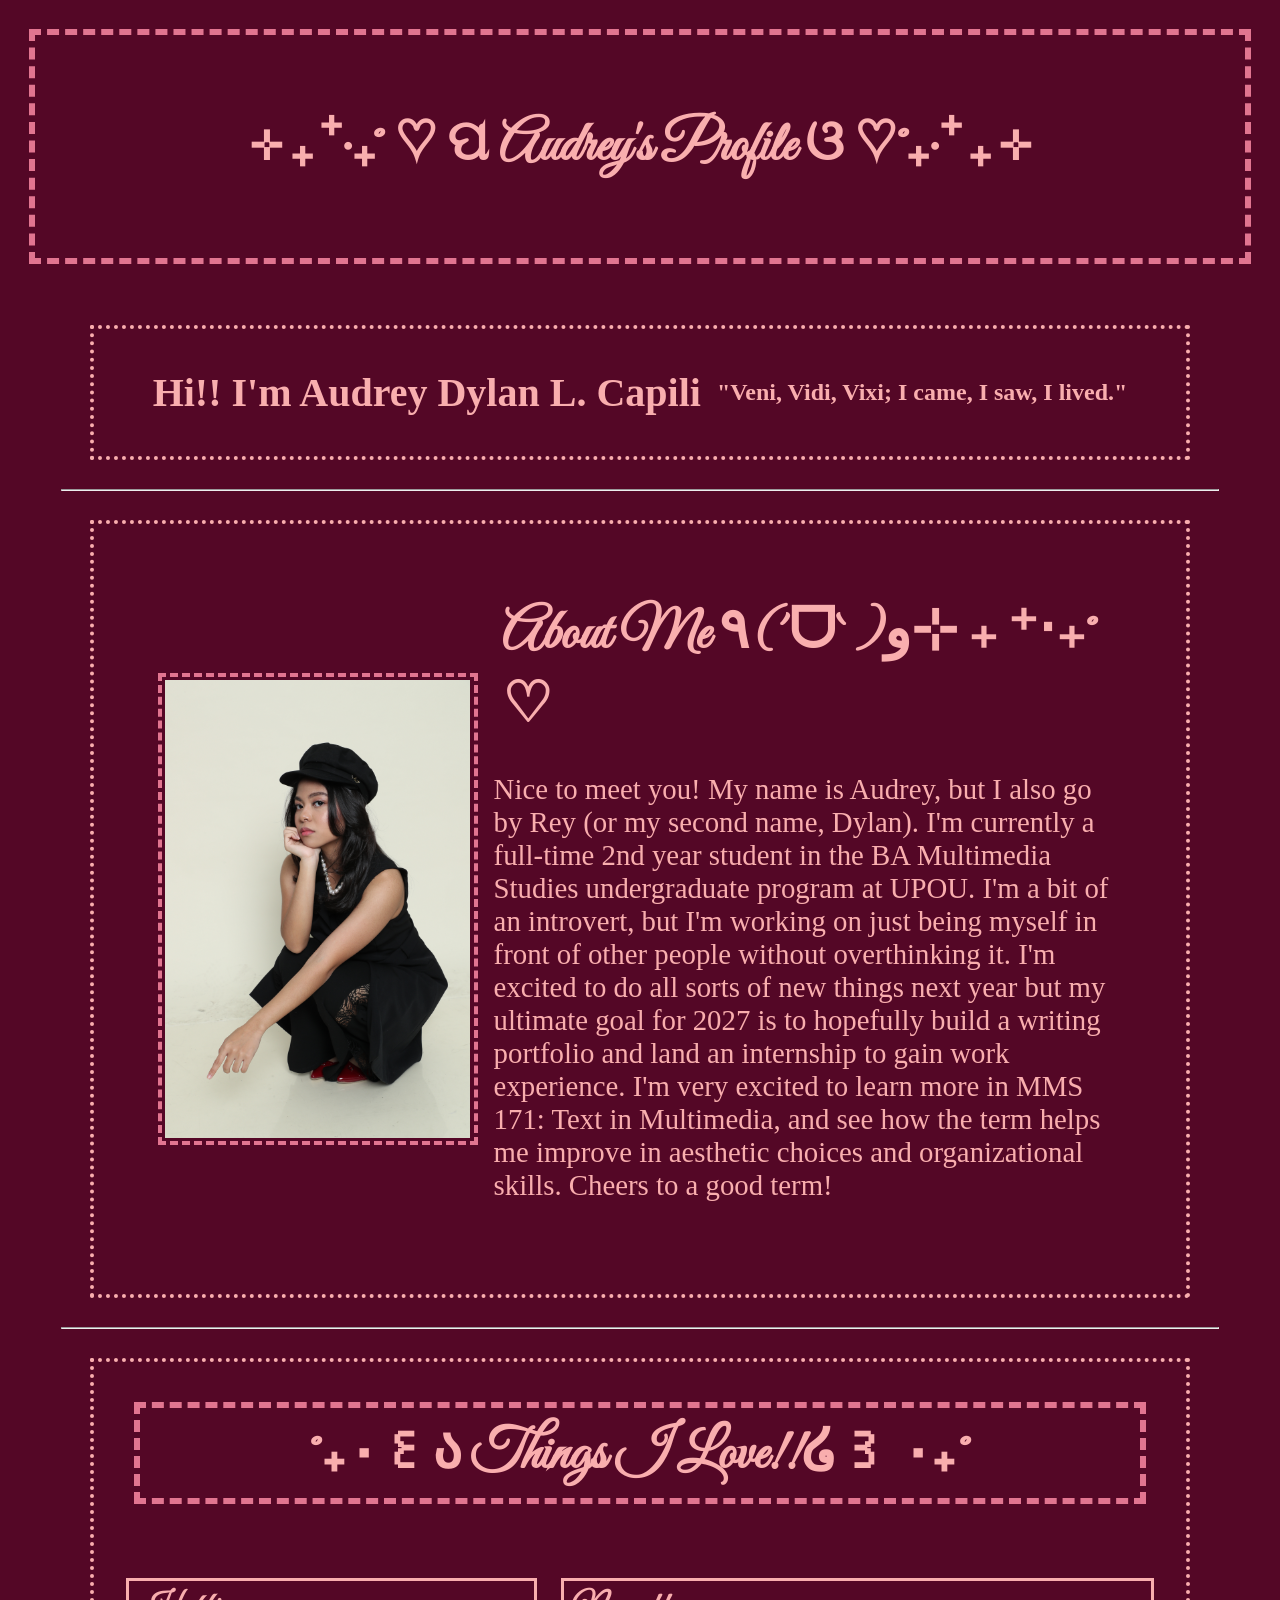
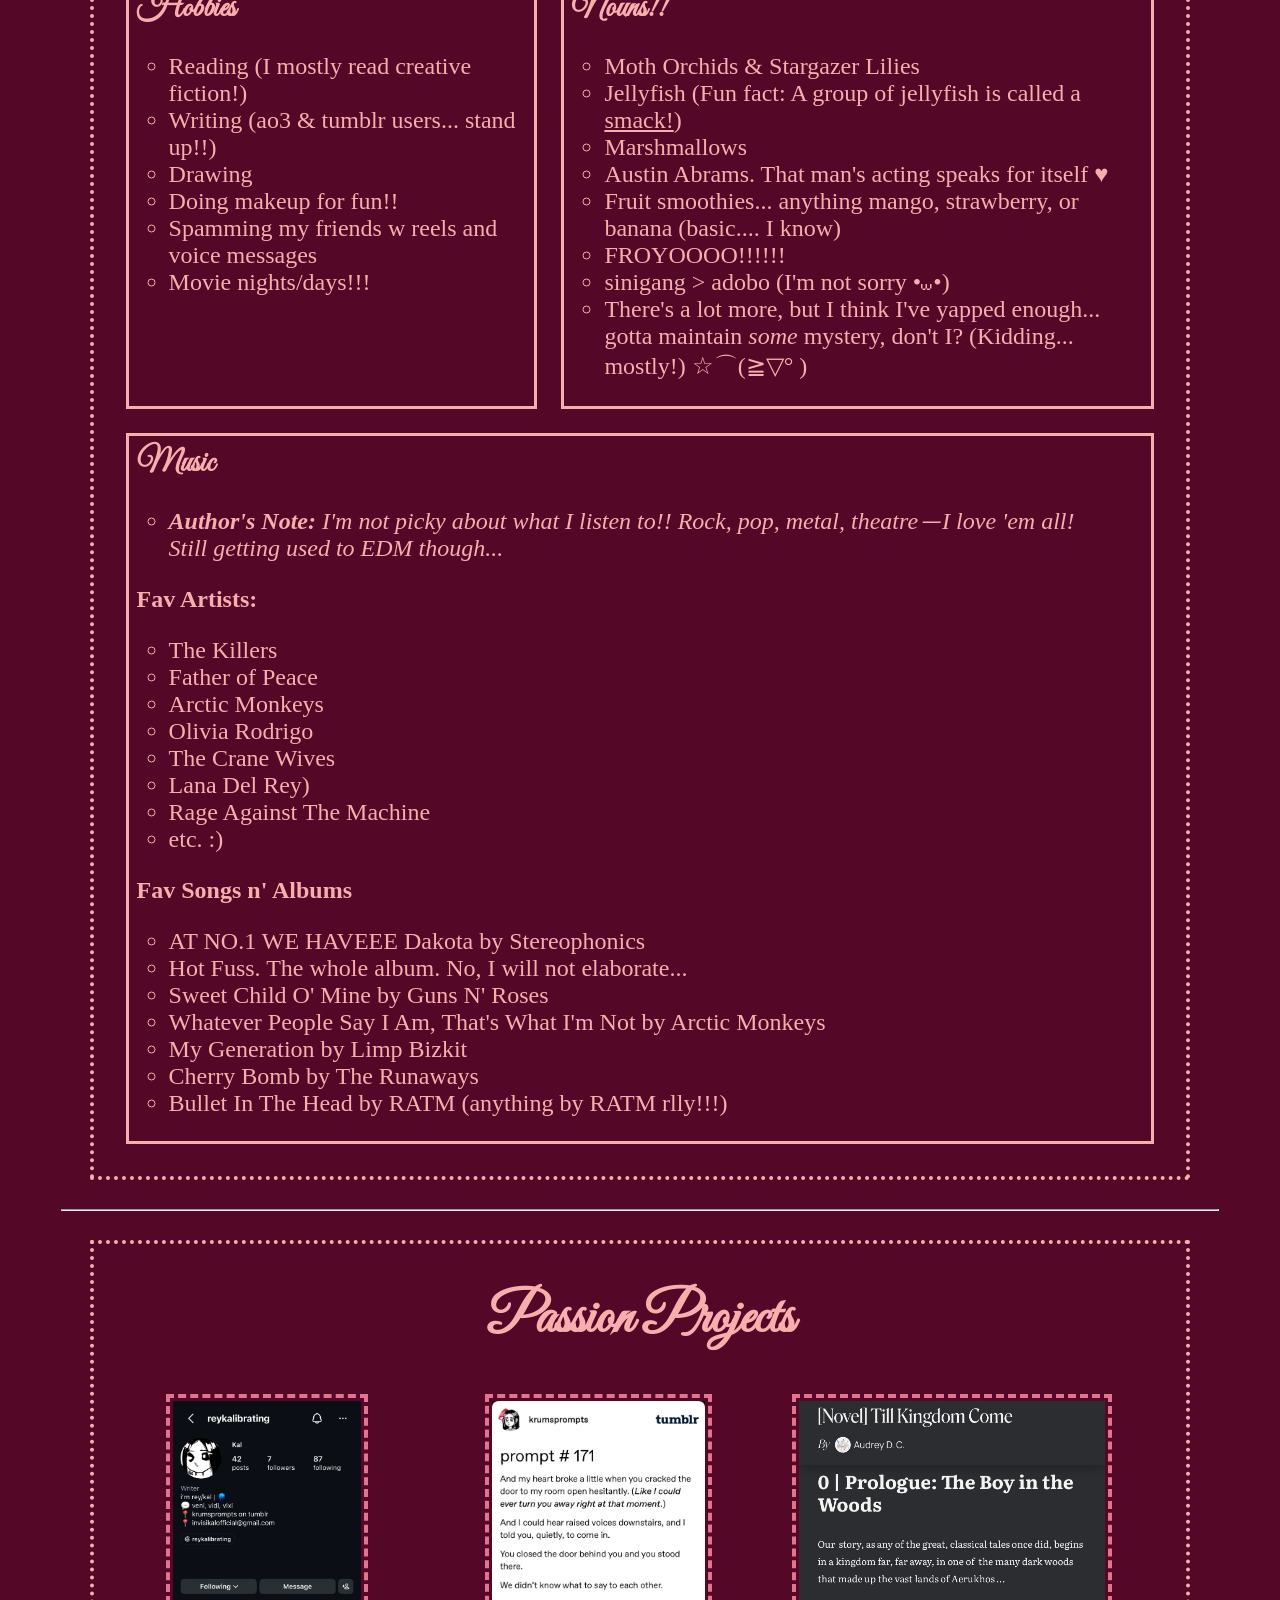
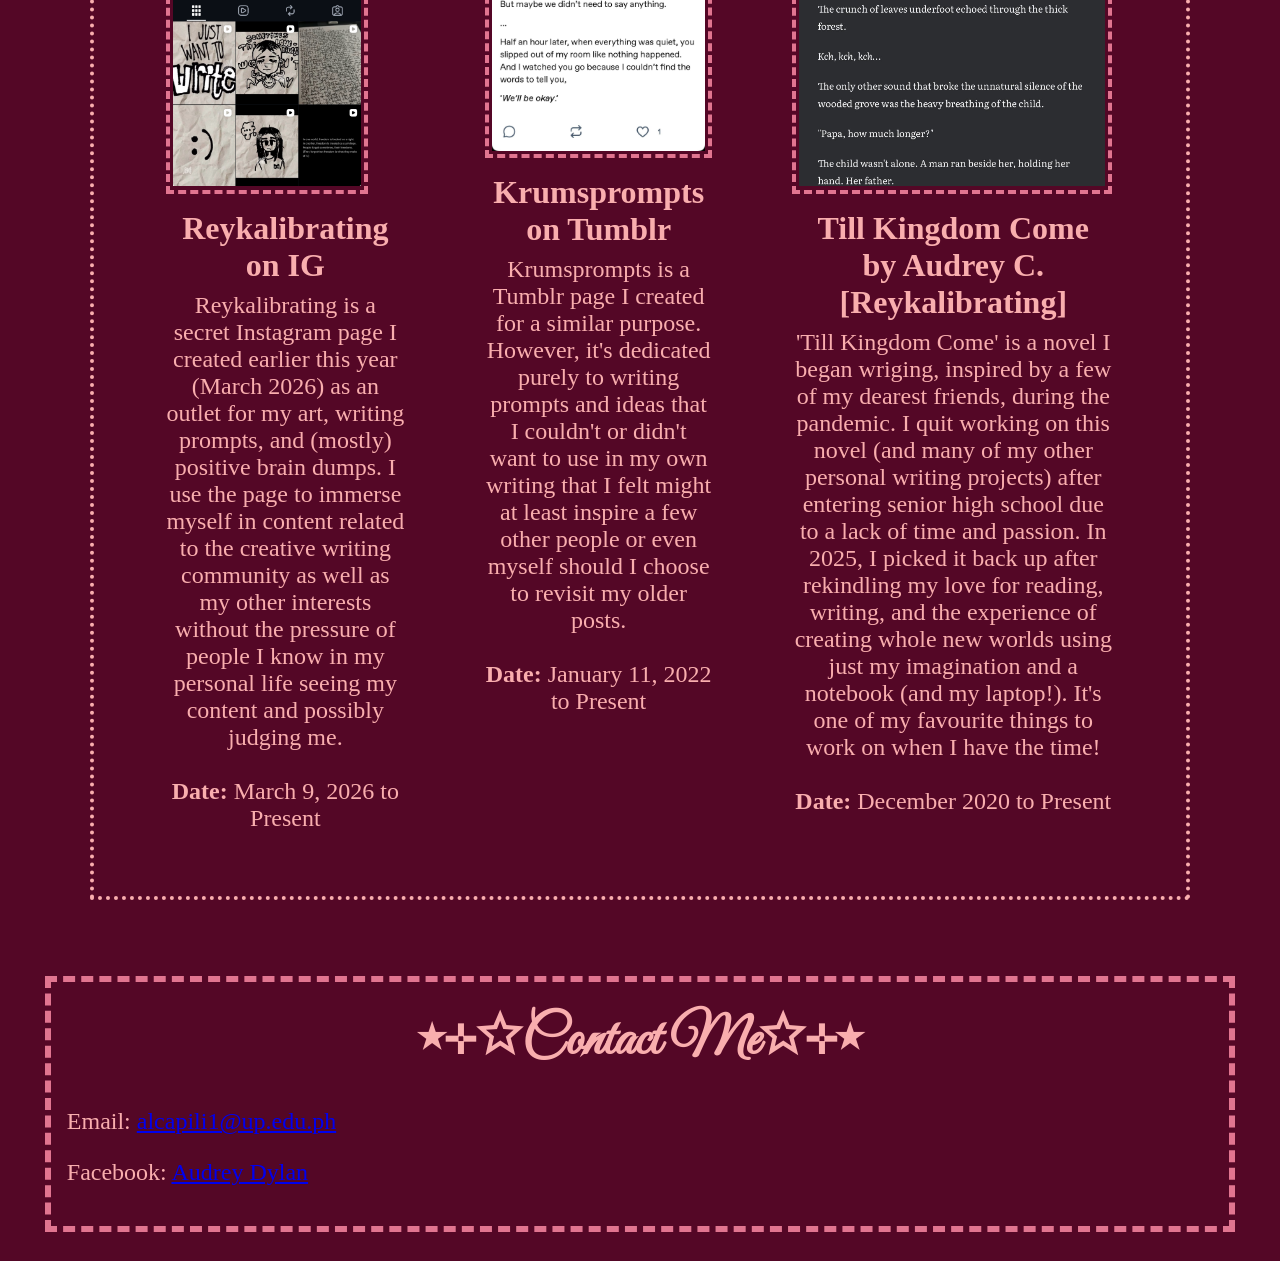
<file: index.html>
<!DOCTYPE html>
<html lang="en">
	<head>
	<title>audrey's-profile</title>
	<link rel="stylesheet" href="style.css">
	<link href="https://fonts.googleapis.com/css2?family=Great+Vibes&display=swap" rel="stylesheet">
	</head>

	<body>
		<header>
			<div class="title">
				<h1>⊹ ₊  ⁺‧₊˚ ♡ ପ Audrey's Profile ଓ ♡˚₊‧⁺ ₊ ⊹</h1>
			</div>
		</header>
	<main>
		<section>
			<div class="intro">
				<h2 style="font-size:40px;">Hi!! I'm Audrey Dylan L. Capili</h2>
				<h3 style="font-size:24px;">"Veni, Vidi, Vixi; I came, I saw, I lived."</h3>
			</div>
		</section>
		<hr>

		<section>
			<div class="wholebio">
					<img src="images/bioimg.png" alt="Picture of the Author" class="profileimg">
				<div class="aboutme">
					<h1>About Me ٩(ˊᗜˋ )و⊹ ₊  ⁺‧₊˚ ♡ </h1>
					<p>Nice to meet you! My name is Audrey, but I also go by Rey (or my second name, Dylan). I'm currently a full-time 2nd year student in the BA Multimedia Studies undergraduate program at UPOU. I'm a bit of an introvert, but I'm working on just being myself in front of other people without overthinking it. I'm excited to do all sorts of new things next year but my ultimate goal for 2027 is to hopefully build a writing portfolio and land an internship to gain work experience. I'm very excited to learn more in MMS 171: Text in Multimedia, and see how the term helps me improve in aesthetic choices and organizational skills. Cheers to a good term!</p>
				</div>
			</div>
			</section>
			<hr>

			<section>
			<div class="interestsheader">
				<h1>˚₊‧꒰ა Things I Love!!໒꒱ ‧₊˚</h1>
			</div>
			<br><br>
			<div class="interests">	
				<div class="toprow">
					<div class="hobbies">
						<div class="subheading">
							<h2>Hobbies</h2>
						</div>
							<ul style="list-style-type:circle;">
								<li>Reading (I mostly read creative fiction!)</li>
								<li>Writing (ao3 & tumblr users... stand up!!)</li>
								<li>Drawing</li>
								<li>Doing makeup for fun!!</li>
								<li>Spamming my friends w reels and voice messages</li>
								<li>Movie nights/days!!!</li>
							</ul>
					</div>
					<div class="nouns">
						<div class="subheading">
							<h2>Nouns!!</h2>
						</div>
							<ul style="list-style-type:circle;">
								<li>Moth Orchids & Stargazer Lilies</li>
								<li>Jellyfish (Fun fact: A group of jellyfish is called a <u>smack!</u>)</li>
								<li>Marshmallows</li>
								<li>Austin Abrams. That man's acting speaks for itself ♥</li>
								<li>Fruit smoothies... anything mango, strawberry, or banana (basic.... I know)
								<li>FROYOOOO!!!!!!</li>
								<li>sinigang > adobo (I'm not sorry •⩊•) </li>
								<li>There's a lot more, but I think I've yapped enough...
								<br>gotta maintain <i>some</i> mystery, don't I? (Kidding... mostly!) ☆⌒(≧▽​° )</li>
							</ul>
					</div>
				</div>
					<div class="music">
						<div class="subheading">
							<h2>Music</h2>
						</div>
							<ul style="list-style-type:circle;">
								<li><i><b>Author's Note:</b> I'm not picky about what I listen to!! Rock, pop, metal, theatre⸺I love 'em all!
								<br>Still getting used to EDM though...</i></li>
							</ul>
						<div class="categories">
							<h3>Fav Artists:</h3>
						</div>
							<ul style="list-style-type:circle;">
								<li>The Killers</li>
								<li>Father of Peace</li>
								<li>Arctic Monkeys</li>
								<li>Olivia Rodrigo</li>
								<li>The Crane Wives</li>
								<li>Lana Del Rey)</li>
								<li>Rage Against The Machine</li>
								<li>etc. :) </li>
							</ul>
						<div class="categories">
							<h3>Fav Songs n' Albums</h3>
						</div>
							<ul style="list-style-type:circle;">
								<li> AT NO.1 WE HAVEEE Dakota by Stereophonics</li>
								<li>Hot Fuss. The whole album. No, I will not elaborate...</li>
								<li>Sweet Child O' Mine by Guns N' Roses</li>
								<li>Whatever People Say I Am, That's What I'm Not by Arctic Monkeys</li>
								<li>My Generation by Limp Bizkit</li>
								<li>Cherry Bomb by The Runaways</li>
								<li>Bullet In The Head by RATM (anything by RATM rlly!!!)</li>
							</ul>
						</div>
				</div>
			</section>
			<hr>

			<section>
			<div class="passionprojheader">
				<h1>Passion Projects</h1>
			</div>
				<div class="passionprojects">
					<figure>
						<img src="images/passionproj1.png" alt="Screenshot of the Author's Instagram page" class="igpage">
						<div class="captiontitle">
							<h2>Reykalibrating on IG</h2>
						</div>
						<figcaption>Reykalibrating is a secret Instagram page I created earlier this year (March 2026) as an outlet for my art, writing prompts, and (mostly) positive brain dumps. I use the page to immerse myself in content related to the creative writing community as well as my other interests without the pressure of people I know in my personal life seeing my content and possibly judging me.
						<br><br><b>Date:</b> March 9, 2026 to Present</figcaption>
					</figure>
					<figure>
						<img src="images/krumsprompts.jpg" alt="Prompt # 171 on the Author's Tumblr" class="tumblr">
						<div class="captiontitle">
							<h2>Krumsprompts on Tumblr</h2>
						</div>
						<figcaption>Krumsprompts is a Tumblr page I created for a similar purpose. However, it's dedicated purely to writing prompts and ideas that I couldn't or didn't want to use in my own writing that I felt might at least inspire a few other people or even myself should I choose to revisit my older posts.
						<br><br><b>Date:</b> January 11, 2022 to Present</figcaption>
					</figure>
					<figure>
					<img src="images/noveltkc.jpg" alt="Snippet of the prologue, titled 'The Boy in the Woods', to the Author's novel, Till Kingdom Come" class="novel">
						<div class="captiontitle">
							<h2>Till Kingdom Come by Audrey C. [Reykalibrating]</h2>
						</div>
						<figcaption>'Till Kingdom Come' is a novel I began wriging, inspired by a few of my dearest friends, during the pandemic. I quit working on this novel (and many of my other personal writing projects) after entering senior high school due to a lack of time and passion. In 2025, I picked it back up after rekindling my love for reading, writing, and the experience of creating whole new worlds using just my imagination and a notebook (and my laptop!). It's one of my favourite things to work on when I have the time!
						<br><br><b>Date:</b> December 2020 to Present</figcaption>
					</figure>
				</div>
			</section>
	</main>
		<footer>
		<div class="contact">
			<h1>⭒⊹☆Contact Me☆⊹⭒</h1>
		</div>
			<p>Email: <a href="mailto:alcapili1@up.edu.ph">alcapili1@up.edu.ph</a></p>
			<p>Facebook: <a href="https://www.facebook.com/audrey.dylan.ca">Audrey Dylan</a></p>
		</footer>

	</body>
</html>
</file>
<file: style.css>
body {
	font-family: Libre Baskerville, serif;
	background-color: #540726;
	color: #F9AEAE;
	font-size: 1.8rem;
	margin: 1.8rem 1.8rem 1.8rem 1.8rem;
	padding: 0;
}

header {
	border: 0.4rem #E17590;
	border-style: dashed;
}

.title {
	font-family: Great Vibes, cursive;
	font-size: 3.5rem;
	font-size: 3rem;
	margin: 1.8rem 2rem 1.8rem 2rem;
	padding: 2.5rem 1.8rem 2.5rem 1.8rem;
	justify-content: center;
	text-align: center;
}

.intro {
	display: flex;
	justify-content: center;
	align-items: center;
}

h1 {
	font-family: Great Vibes, cursive;
	color: #F9AEAE;
	font-size: 3.5rem;
	margin: 0.5rem;
}

h2 {
	color: #F9AEAE;
	font-size: 2rem;
	margin: 0.5rem;
}

h3 {
	color: #F9AEAE;
	font-size: 1.5rem;
	margin: 0.5rem;
}

main {
	margin: 0;
	padding: 2rem;
}

section {
	margin: 1.8rem;
	border: 0.3rem; 
	border-color: ##F9AEAE;
	border-style: dotted;
	padding: 2rem;
}

.wholebio {
	display: flex;
	flex-wrap: wrap;
	align-items: center;
	gap: 1rem;
	padding: 2rem;
}

.profileimg {
	width: 100%;
	max-width: 20rem;
	height: auto;
	border: 0.3rem #E17590;
	border-style: dashed;
	padding: 0.2rem;
	box-sizing: border-box;
}

.aboutme {
	flex: 1;
}

.interestsheader {
	display: flex;
	font-family: Great Vibes, cursive;
	justify-content: center;
	align-items: flex-start;
	font-size: 3.5rem;
	margin: 0.5rem;
	border: 0.4rem #E17590;
	border-style: dashed;
	gap: 1.5rem;
}

.interests {
	display: flex;
	flex-direction: column;
	font-size: 1.5rem;
	gap: 1.5rem;
}

.subheading {
	font-family: Great Vibes, cursive;
	font-size: 3rem;
}

.categories {
	font-family: Libre Baskerville, serif;
}

.toprow {
	display: flex;
	flex-direction: row;
	gap: 1.5rem;
}

.hobbies {
	border: 0.2rem #F9AEAE;
	border-style: solid;
}

.nouns {
	border: 0.2rem #F9AEAE;
	border-style: solid;
}

.music {
	border: 0.2rem #F9AEAE;
	border-style: solid;
}

.passionprojheader {
	display: flex;
	justify-content: center;
	align-items: center;
}

.passionprojects {
	display: flex;
	flex-direction: row;
	font-size: 2rem;
}

.captiontitle {
	text-align: center;
}

figcaption {
	font-size: 1.5rem;
	text-align: center;
}

.igpage {
	width: auto;
	max-width: 20rem;
	height: 25rem;
	border: 0.3rem #E17590;
	border-style: dashed;
	padding: 0.2rem;
	box-sizing: border-box;
}

.tumblr {
	width: 100%;
	max-width: 20rem;
	height: auto;
	border: 0.3rem #E17590;
	border-style: dashed;
	padding: 0.2rem;
	box-sizing: border-box;
}

.novel {
	width: auto;
	max-width: 20rem;
	height: 25rem;
	border: 0.3rem #E17590;
	border-style: dashed;
	padding: 0.2rem;
	box-sizing: border-box;
}

footer {
	border: 0.4rem #E17590;
	border-style: dashed;
	color: #F9AEAE;
	font-size: 1.5rem;
	margin: 1rem;
	padding: 1rem;
}

.contact {
	display: flex;
	justify-content: center;
	align-items: center;
}

@media (max-width: 600px) {
	header {
		font-size: 3rem;
		padding: 1.5rem;
		margin: 2rem;
	}
	
	.title {
		font-size: 3rem;
		text-align: center;
	}
	
	h1 {
		font-size: 2.5rem;
	}
	
	h2 {
		font-size: 2rem;
	}
	
	h3 {
		font-size: 1.5rem;
	}
	
	main {
		padding: 2rem;
	}
	
	section {
		padding: 1.5rem;
	}
	
	.wholebio {
		flex-direction: column;
		align-items: center;
	}
	
	.mypic {
		width: 90%;
		max-width: 10rem;
	}
	
	.bio {
		width: 100%;
	}
	
	.footer {
		padding: 1rem;
	}
}
</file>
